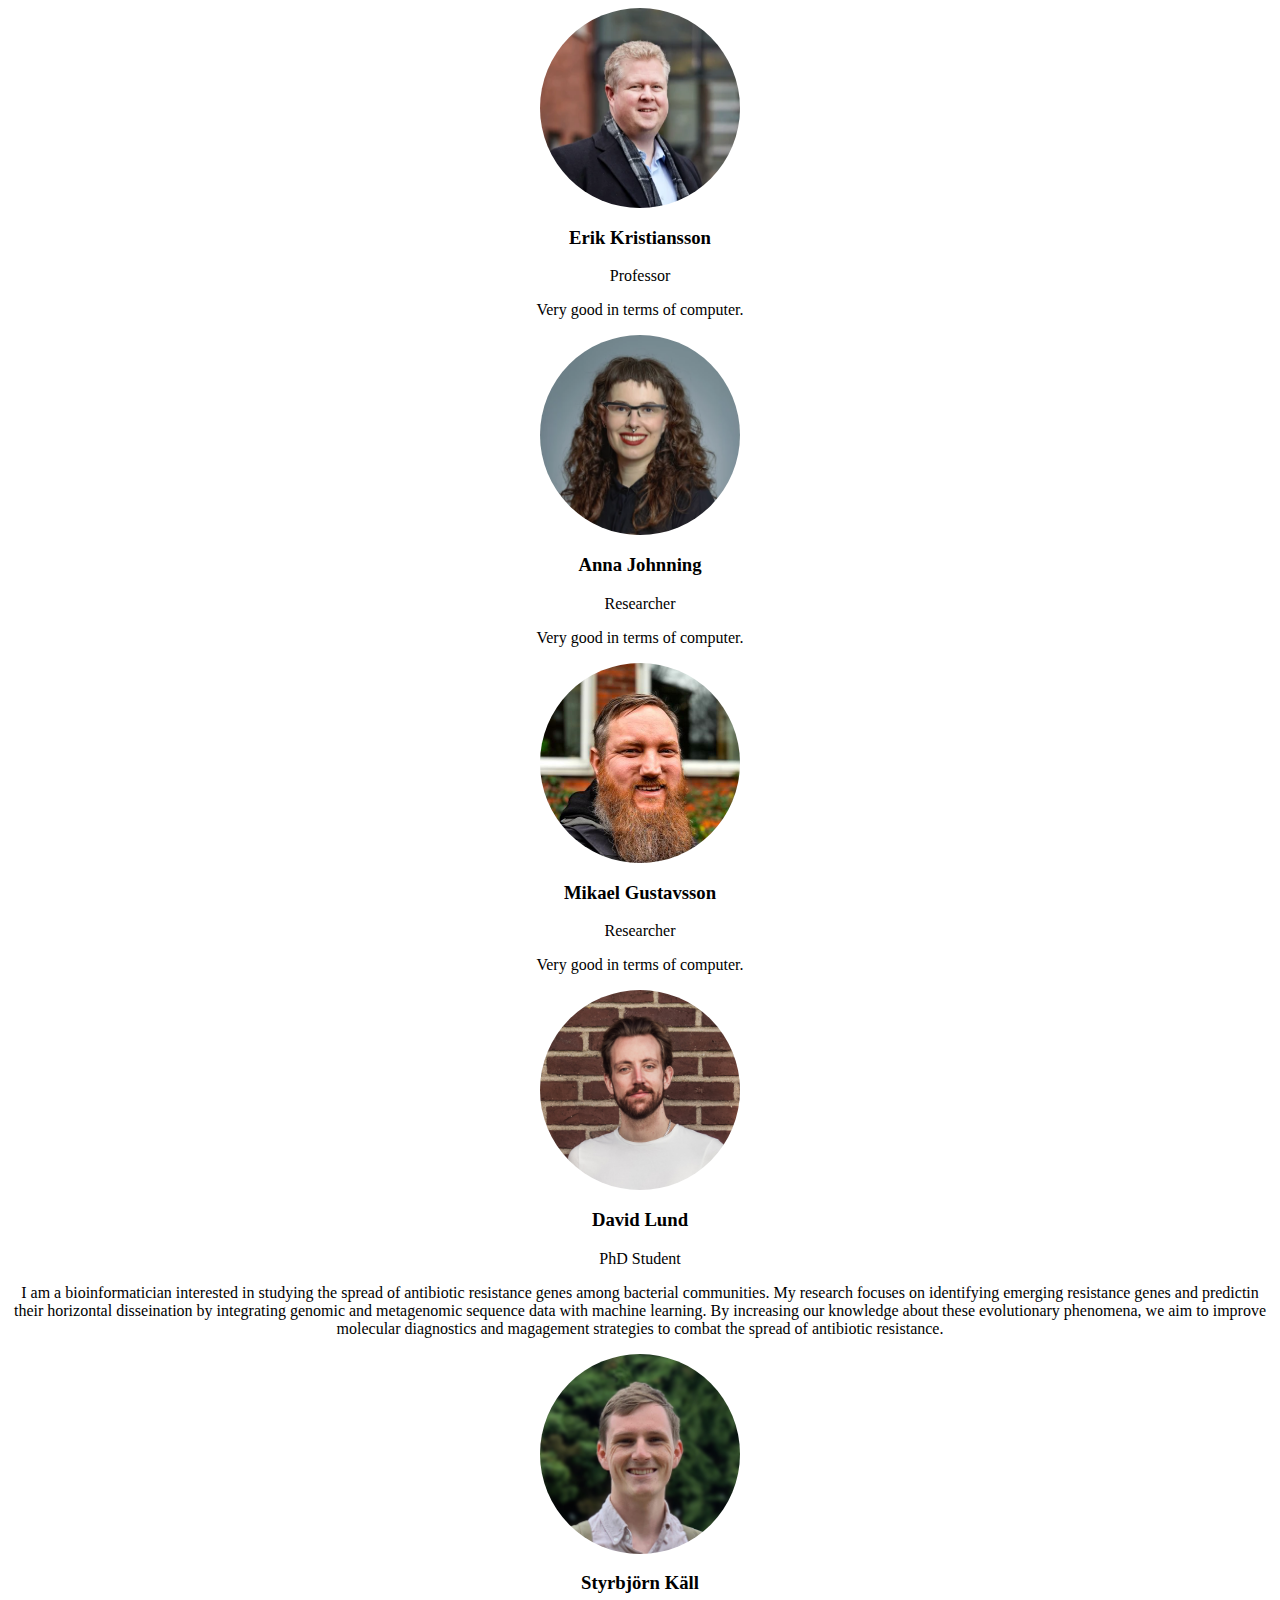
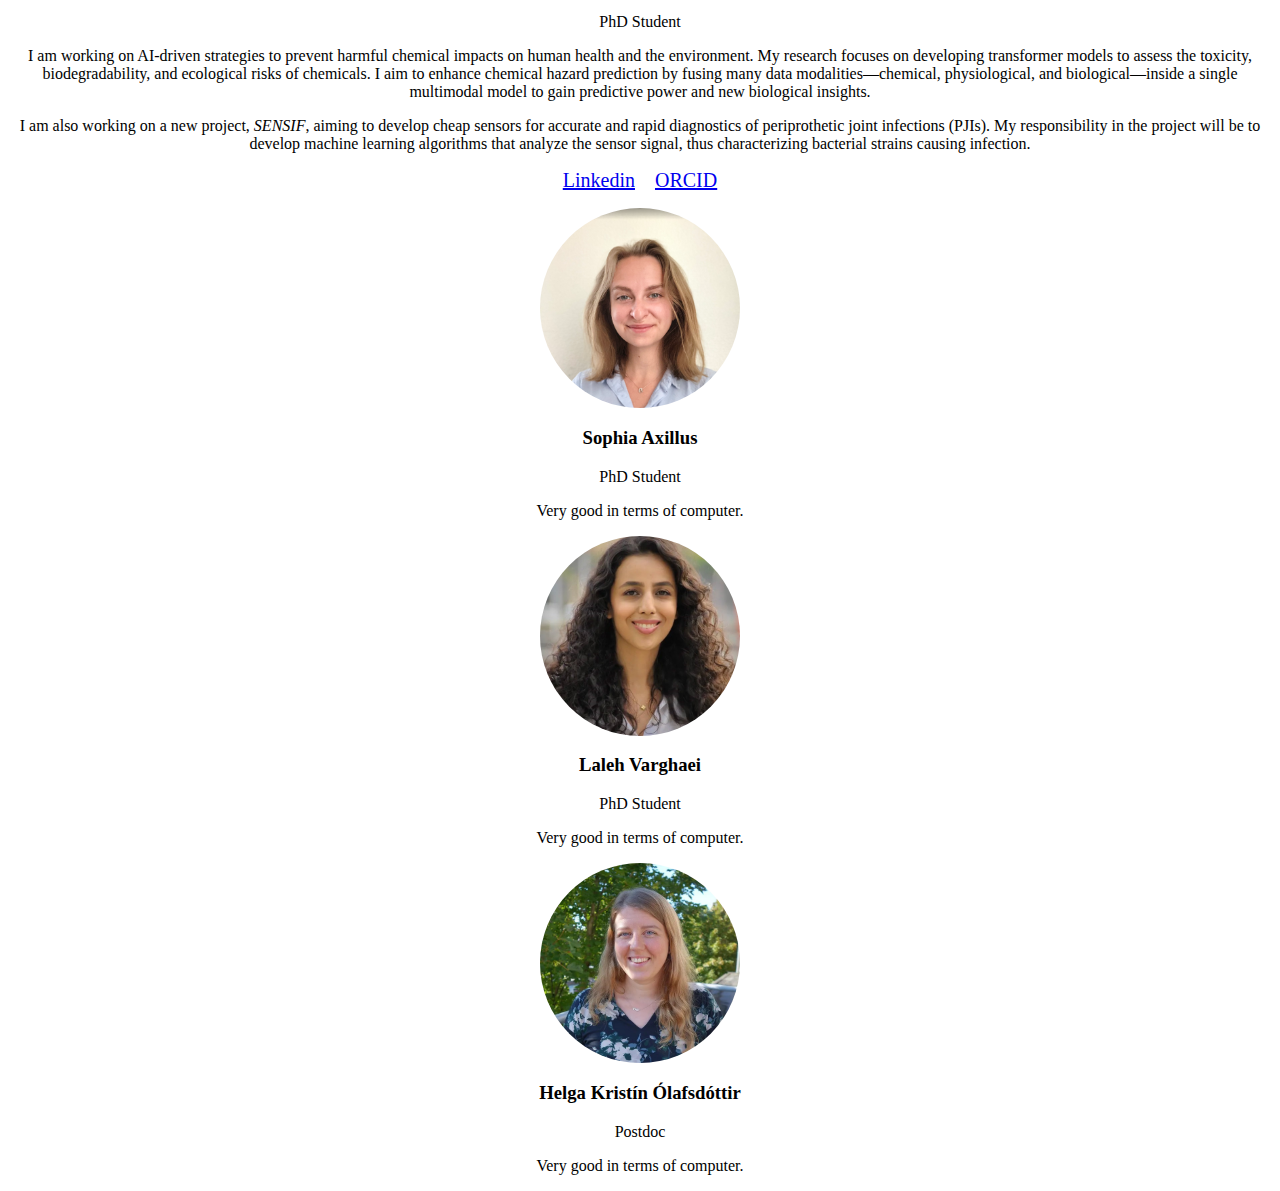
<file: bios.html>
<!DOCTYPE HTML>
<!--
	Yoyo. Here are our bios that are loaded by javascript in the team.html file. 
    You need to write your bio in HTML code below. newline is written as "<br>", bold text is written as "<b>bold text</b>", italic text is written as "<i>italic text</i>.
    If you want to add links, you can use "<a href='link'>link text</a>".
    See Styrbjörn's bio for an example.
-->

<div id="erik_kristiansson" class="bio" style="text-align: center;">
    <img src="images/Erik Kristiansson.PNG" alt="Erik Kristiansson" style="display: block; margin: 0 auto; border-radius: 50%; width: 200px; height: 200px;" />
    <h3>Erik Kristiansson</h3>
    <p>Professor</p>
    <p>Very good in terms of computer.</p>
</div>

<div id="anna_johnning" class="bio" style="text-align: center;">
    <img src="images/Anna Johnning.PNG" alt="Anna Johnning" style="display: block; margin: 0 auto; border-radius: 50%; width: 200px; height: 200px;" />
    <h3>Anna Johnning</h3>
    <p>Researcher</p>
    <p>Very good in terms of computer.</p>
</div>

<div id="mikael_gustavsson" class="bio" style="text-align: center;">
    <img src="images/Mikael Gustavsson.jpg" alt="Mikael Gustavsson" style="display: block; margin: 0 auto; border-radius: 50%; width: 200px; height: 200px;" />
    <h3>Mikael Gustavsson</h3>
    <p>Researcher</p>
    <p>Very good in terms of computer.</p>
</div>

<div id="david_lund" class="bio" style="text-align: center;">
    <img src="images/David Lund.jpg" alt="David Lund" style="display: block; margin: 0 auto; border-radius: 50%; width: 200px; height: 200px;" />
    <h3>David Lund</h3>
    <p>PhD Student</p>
    <p>
	I am a bioinformatician interested in studying the spread of antibiotic resistance genes among bacterial communities.
	My research focuses on identifying emerging resistance genes and predictin their horizontal disseination by integrating genomic and metagenomic sequence data with machine learning.
	By increasing our knowledge about these evolutionary phenomena, we aim to improve molecular diagnostics and magagement strategies to combat the spread of antibiotic resistance.
    </p>
</div>

<div id="styrbjörn_käll" class="bio" style="text-align: center;">
    <img src="images/Styrbjorn Kall.JPG" alt="Styrbjörn Käll" style="display: block; margin: 0 auto; border-radius: 50%; width: 200px; height: 200px;" />
    <h3>Styrbjörn Käll</h3>
    <p>PhD Student</p>
    <p>
        I am working on AI-driven strategies to prevent harmful chemical impacts on human health and the environment. 
        My research focuses on developing transformer models to assess the toxicity, biodegradability, and ecological risks of chemicals.   
        I aim to enhance chemical hazard prediction by fusing many data modalities—chemical, physiological, and biological—inside a single multimodal model to gain predictive power and new biological insights. 
    </p>
    <p>
        I am also working on a new project, <i>SENSIF</i>, aiming to develop cheap sensors for accurate and rapid diagnostics of periprothetic joint infections (PJIs). 
        My responsibility in the project will be to develop machine learning algorithms that analyze the sensor signal, thus characterizing bacterial strains causing infection. 
    </p>
    <ul class="icons" style="display: flex; justify-content: center; gap: 10px; padding: 0; list-style: none;">
        <li><a href="https://www.linkedin.com/in/styrbj%C3%B6rn-k%C3%A4ll/" class="icon brands fa-linkedin-in" style="font-size: 20px;"><span class="label">Linkedin</span></a></li>
        <li><a href="https://scholar.google.se/citations?user=S-19KqEAAAAJ&hl=en&oi=ao" class="fas fa-book" style="font-size: 20px;"><span class="label"></span></a></li>
        <li><a href="https://orcid.org/0000-0003-0166-5816" class="icon brands fa-orcid" style="font-size: 20px;"><span class="label">ORCID</span></a></li>
    </ul>
</div>

<div id="sophia_axillus" class="bio" style="text-align: center;">
    <img src="images/Sophia Axillus.PNG" alt="Sophia Axillus" style="display: block; margin: 0 auto; border-radius: 50%; width: 200px; height: 200px;" />
    <h3>Sophia Axillus</h3>
    <p>PhD Student</p>
    <p>Very good in terms of computer.</p>
</div>

<div id="laleh_varghaei" class="bio" style="text-align: center;">
    <img src="images/Laleh Varghaei.jpg" alt="Laleh Varghaei" style="display: block; margin: 0 auto; border-radius: 50%; width: 200px; height: 200px;" />
    <h3>Laleh Varghaei</h3>
    <p>PhD Student</p>
    <p>Very good in terms of computer.</p>
</div>

<div id="helga_kristin_olafsdottir" class="bio" style="text-align: center;">
    <img src="images/Helga Kristin Olafsdottir.jpg" alt="Helga Kristin Olafsdottir" style="display: block; margin: 0 auto; border-radius: 50%; width: 200px; height: 200px;" />
    <h3>Helga Kristín Ólafsdóttir</h3>
    <p>Postdoc</p>
    <p>Very good in terms of computer.</p>
</div>
</file>
